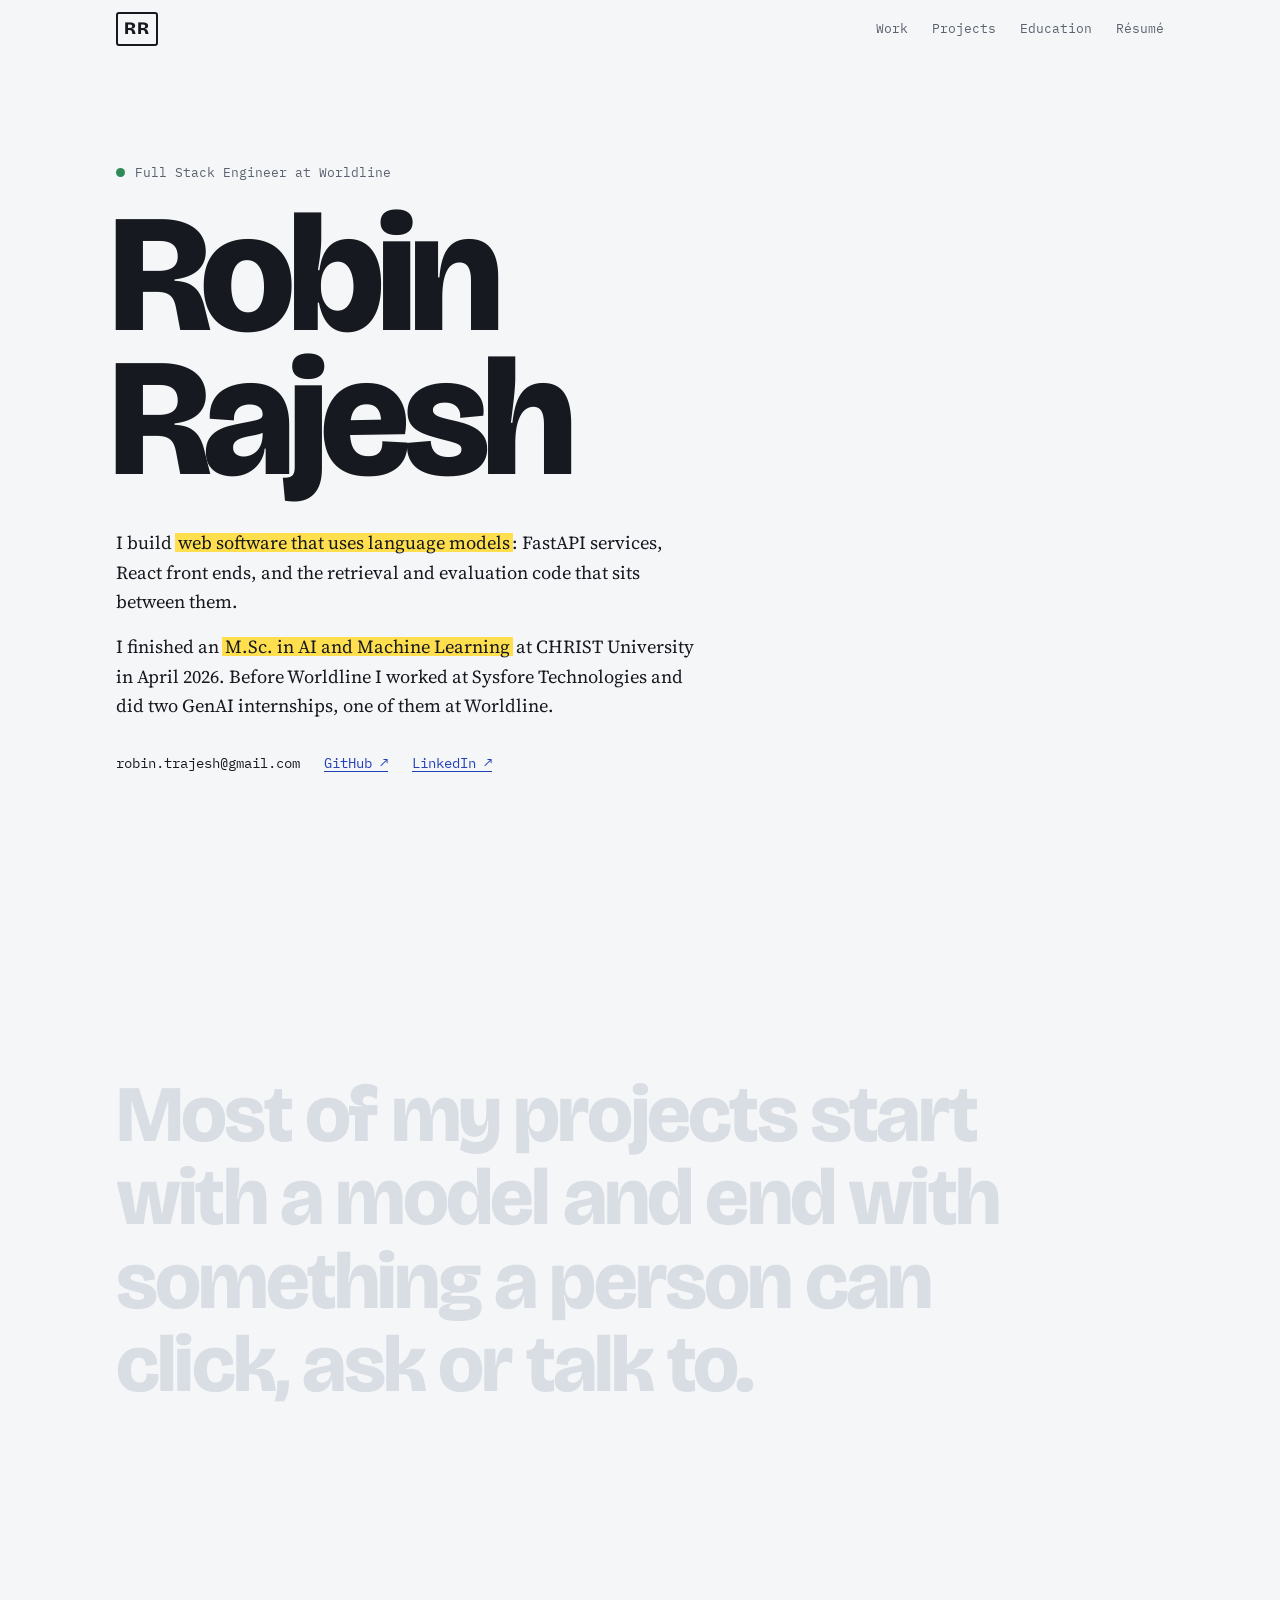
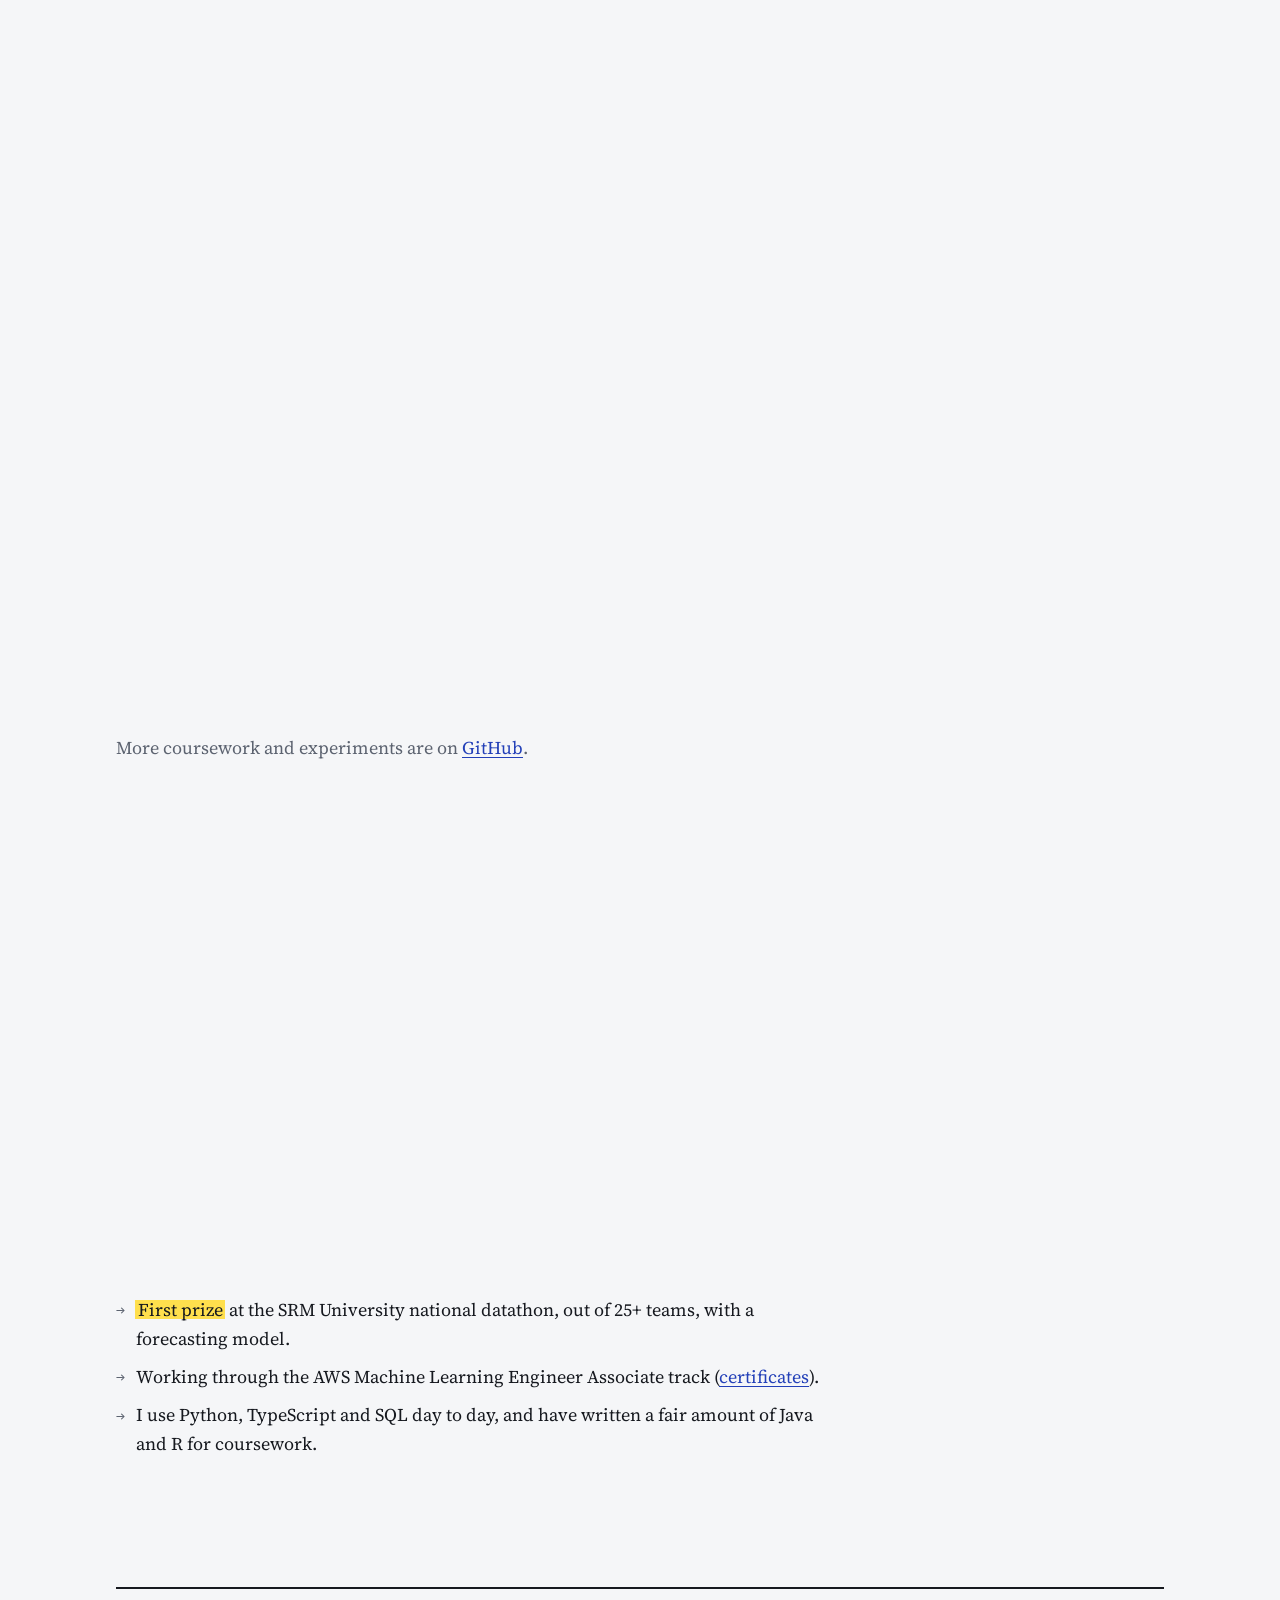
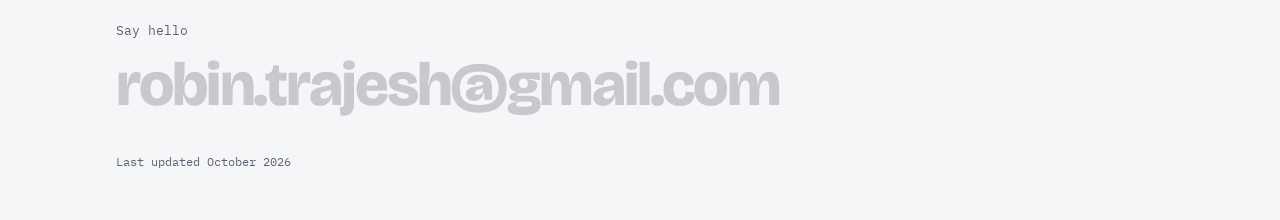
<file: index.html>
<!doctype html>
<html lang="en">
<head>
  <meta charset="utf-8" />
  <meta name="viewport" content="width=device-width, initial-scale=1, viewport-fit=cover" />
  <title>Robin Rajesh</title>
  <meta name="description" content="Robin Rajesh, full stack engineer at Worldline. Web apps, LLM tooling, RAG and agents." />
  <link rel="icon" href="assets/favicon.svg" type="image/svg+xml" />
  <link rel="preconnect" href="https://fonts.googleapis.com" />
  <link rel="preconnect" href="https://fonts.gstatic.com" crossorigin />
  <link href="https://fonts.googleapis.com/css2?family=Bricolage+Grotesque:opsz,wght@12..96,500;12..96,700;12..96,800&family=Source+Serif+4:ital,opsz,wght@0,8..60,400;0,8..60,600;1,8..60,400&family=IBM+Plex+Mono:wght@400;500&display=swap" rel="stylesheet" />
  <link rel="stylesheet" href="styles.css?v=3" />
  <script src="fx.js?v=3" defer></script>
</head>
<body>
  <div class="bar" id="bar">
    <header class="top">
      <a class="mark" href="#">RR</a>
      <nav aria-label="Sections">
        <a href="#work">Work</a>
        <a href="#projects">Projects</a>
        <a href="#education">Education</a>
        <a href="assets/Robin_Rajesh_Resume.pdf" target="_blank" rel="noopener">Résumé</a>
      </nav>
    </header>
  </div>

  <div class="page">
    <section class="hero">
      <p class="now"><span class="pulse" aria-hidden="true"></span>Full Stack Engineer at Worldline</p>
      <h1 id="hero-name">Robin<br />Rajesh</h1>
      <div class="intro">
        <p>
          I build <mark>web software that uses language models</mark>: FastAPI services, React front ends,
          and the retrieval and evaluation code that sits between them.
        </p>
        <p>
          I finished an <mark>M.Sc. in AI and Machine Learning</mark> at CHRIST University in April 2026.
          Before Worldline I worked at Sysfore Technologies and did two GenAI internships, one of them at Worldline.
        </p>
      </div>
      <p class="contact">
        <span class="email">robin.trajesh@gmail.com</span>
        <a href="https://github.com/Robin-Rajesh" target="_blank" rel="noopener">GitHub ↗</a>
        <a href="https://www.linkedin.com/in/robinrajesh" target="_blank" rel="noopener">LinkedIn ↗</a>
      </p>
    </section>

    <section class="statement" aria-label="What I do">
      <div class="statement-inner">
        <p class="words">Most of my projects start with a model and end with something a person can click, ask or talk to.</p>
      </div>
    </section>

    <section id="work" class="block">
      <h2 data-fx="rise">Work</h2>
      <ol class="entries">
        <li data-fx="rise">
          <p class="date">2026 – now</p>
          <div>
            <h3>Full Stack Engineer <span class="at">Worldline</span></h3>
            <p>Building features across backend services and web front ends.</p>
          </div>
        </li>
        <li data-fx="rise">
          <p class="date">Jan 2026 – 2026</p>
          <div>
            <h3>Associate Software Developer <span class="at">Sysfore Technologies</span></h3>
            <p>
              Built internal AI tools in Python with LangChain and FastAPI: RAG pipelines for pulling data out of documents,
              and a query builder that turns plain-English questions into SQL against PostgreSQL and Supabase.
              Also wrote the front ends for them.
            </p>
          </div>
        </li>
        <li data-fx="rise">
          <p class="date">Oct – Dec 2025</p>
          <div>
            <h3>GenAI Intern <span class="at">Worldline ePayments India</span></h3>
            <p>
              Built a contract risk analysis tool with a FastAPI backend and a React front end. It runs on a local model through Ollama,
              so contracts never leave the machine. Upload, clause analysis, policy checks, a chat over the contract, and a dashboard.
            </p>
          </div>
        </li>
        <li data-fx="rise">
          <p class="date">Apr – Jun 2025</p>
          <div>
            <h3>GenAI Intern <span class="at">UIAI Technologies</span></h3>
            <p>
              Built HiRe, a resume-to-job matching tool using LangChain, Agno and vector search, with chat history in MongoDB,
              a Streamlit interface and a Flask backend for candidate records.
            </p>
          </div>
        </li>
      </ol>
    </section>

    <section id="projects" class="block">
      <h2 data-fx="rise">Projects</h2>

      <article class="feature">
        <div class="feature-text" data-fx="rise">
          <h3><a href="https://github.com/Robin-Rajesh/pact-protect" target="_blank" rel="noopener">Pact Protect</a></h3>
          <p>
            Reads a contract, splits it into clauses and rates each one high, medium or low risk against a set of policies you can edit.
            Handles scanned PDFs with Tesseract, finds similar clauses with Qdrant, and suggests safer wording for the risky ones.
          </p>
          <p class="stack">React · TypeScript · FastAPI · Qdrant · Ollama or Groq</p>
        </div>
        <figure data-fx="rise" data-delay="0.12" class="specimen contract" aria-label="Example: three contract clauses with risk ratings">
          <figcaption>Master Services Agreement · p. 4</figcaption>
          <div class="clause high">
            <span class="risk">High</span>
            <p><b>7.2</b> The Supplier may <mark>terminate this Agreement at any time without notice</mark> and without liability.</p>
          </div>
          <div class="clause med">
            <span class="risk">Med</span>
            <p><b>4.1</b> Invoices are payable within <mark>sixty (60) days</mark> of receipt.</p>
          </div>
          <div class="clause low">
            <span class="risk">Low</span>
            <p><b>9.3</b> This Agreement is governed by the laws of India.</p>
          </div>
          <p class="suggest"><span>Suggested</span> “…upon thirty (30) days' written notice.”</p>
        </figure>
      </article>

      <article class="feature">
        <div class="feature-text" data-fx="rise">
          <h3><a href="https://github.com/Robin-Rajesh/SYS_project" target="_blank" rel="noopener">Data analytics portal</a></h3>
          <p>
            Ask a question about a sales database in plain English and get back the SQL, a table and a chart.
            It can also search company policy documents and email a daily summary report.
          </p>
          <p class="stack">Gemini · LangChain · FastAPI · React · Supabase · pgvector · Plotly</p>
        </div>
        <figure data-fx="rise" data-delay="0.12" class="specimen query" aria-label="Example: a question turned into SQL and a bar chart">
          <p class="ask">Which regions sold the most in Q3?</p>
          <pre><code><span class="k">SELECT</span> region, <span class="k">SUM</span>(revenue) <span class="k">AS</span> total
<span class="k">FROM</span> sales <span class="k">WHERE</span> quarter = <span class="s">'Q3'</span>
<span class="k">GROUP BY</span> region <span class="k">ORDER BY</span> total <span class="k">DESC</span>;</code></pre>
          <div class="bars">
            <div><span>South</span><i style="--v: 100%"></i><b>₹4.2 Cr</b></div>
            <div><span>West</span><i style="--v: 81%"></i><b>₹3.4 Cr</b></div>
            <div><span>North</span><i style="--v: 62%"></i><b>₹2.6 Cr</b></div>
            <div><span>East</span><i style="--v: 38%"></i><b>₹1.6 Cr</b></div>
          </div>
          <figcaption>Sample data</figcaption>
        </figure>
      </article>

      <article class="feature">
        <div class="feature-text" data-fx="rise">
          <h3><a href="https://github.com/Robin-Rajesh/ten-days-of-voice-agents-2025" target="_blank" rel="noopener">Ten voice agents in ten days</a></h3>
          <p>
            My entry for the murf.ai voice agents challenge. One new agent every day, each a full speech-to-text, LLM and
            text-to-speech loop with its own job and personality.
          </p>
          <p class="stack">LiveKit · Murf TTS · Deepgram · Gemini</p>
        </div>
        <figure data-fx="rise" data-delay="0.12" class="specimen days" aria-label="The ten agents, one per day">
          <ol>
            <li><b>1</b>Starter assistant</li>
            <li><b>2</b>Coffee barista</li>
            <li><b>3</b>Wellness check-in</li>
            <li><b>4</b>Teach-the-tutor</li>
            <li><b>5</b>Sales rep</li>
            <li><b>6</b>Fraud alert</li>
            <li><b>7</b>Grocery orders</li>
            <li><b>8</b>Game master</li>
            <li><b>9</b>Voice shopping</li>
            <li><b>10</b>Improv host</li>
          </ol>
        </figure>
      </article>

      <h3 data-fx="rise" class="subhead">Smaller things</h3>
      <ul class="minor">
        <li data-fx="rise">
          <a href="https://github.com/alex-kh465/Specialization_Project" target="_blank" rel="noopener">GenEWA</a>
          <p>Study app for college students: AI chat, budget planner and calendar sharing context through MCP. Team project.</p>
        </li>
        <li data-fx="rise">
          <a href="https://github.com/Robin-Rajesh/Adaptive-Interview-bot" target="_blank" rel="noopener">Interview practice bot</a>
          <p>Questions adapt to your previous answers; replies are scored with ROUGE, BLEU and semantic similarity.</p>
        </li>
        <li data-fx="rise">
          <a href="https://github.com/Robin-Rajesh/expense-tracker" target="_blank" rel="noopener">Expense tracker MCP server</a>
          <p>Lets an assistant log expenses, email a report, back up to Google Drive and set Calendar reminders.</p>
        </li>
        <li data-fx="rise">
          <a href="https://github.com/Robin-Rajesh/DL_project" target="_blank" rel="noopener">CameraBot</a>
          <p>Webcam object detection with YOLOv5, plus a voice chatbot running locally on Ollama.</p>
        </li>
        <li data-fx="rise">
          <span class="nolink">HiRe</span>
          <p>Resume-to-job matching with retrieval agents and vector search, built during my UIAI internship.</p>
        </li>
        <li data-fx="rise">
          <span class="nolink">ADHD trait prediction</span>
          <p>XGBoost classifier on survey data, with a Streamlit app for trying it out.</p>
        </li>
      </ul>
      <p class="more">More coursework and experiments are on <a href="https://github.com/Robin-Rajesh?tab=repositories" target="_blank" rel="noopener">GitHub</a>.</p>
    </section>

    <section id="education" class="block">
      <h2 data-fx="rise">Education</h2>
      <ol class="entries">
        <li data-fx="rise">
          <p class="date">2024 – 2026</p>
          <div>
            <h3>M.Sc. Artificial Intelligence and Machine Learning</h3>
            <p>CHRIST (Deemed to be University), Bangalore. Class representative in the second year.</p>
          </div>
        </li>
        <li data-fx="rise">
          <p class="date">2021 – 2024</p>
          <div>
            <h3>B.Sc. Information Technology</h3>
            <p>St. Xavier's College, Mumbai.</p>
          </div>
        </li>
      </ol>

      <h3 data-fx="rise" class="subhead">Also</h3>
      <ul class="plain">
        <li><mark>First prize</mark> at the SRM University national datathon, out of 25+ teams, with a forecasting model.</li>
        <li>Working through the AWS Machine Learning Engineer Associate track (<a href="https://github.com/Robin-Rajesh/ML-Engineer-Certificates" target="_blank" rel="noopener">certificates</a>).</li>
        <li>I use Python, TypeScript and SQL day to day, and have written a fair amount of Java and R for coursework.</li>
      </ul>
    </section>

    <footer class="foot">
      <p class="say">Say hello</p>
      <p class="big-email" id="big-email">robin.trajesh@gmail.com</p>
      <p class="fine">Last updated October 2026</p>
    </footer>
  </div>
</body>
</html>
</file>
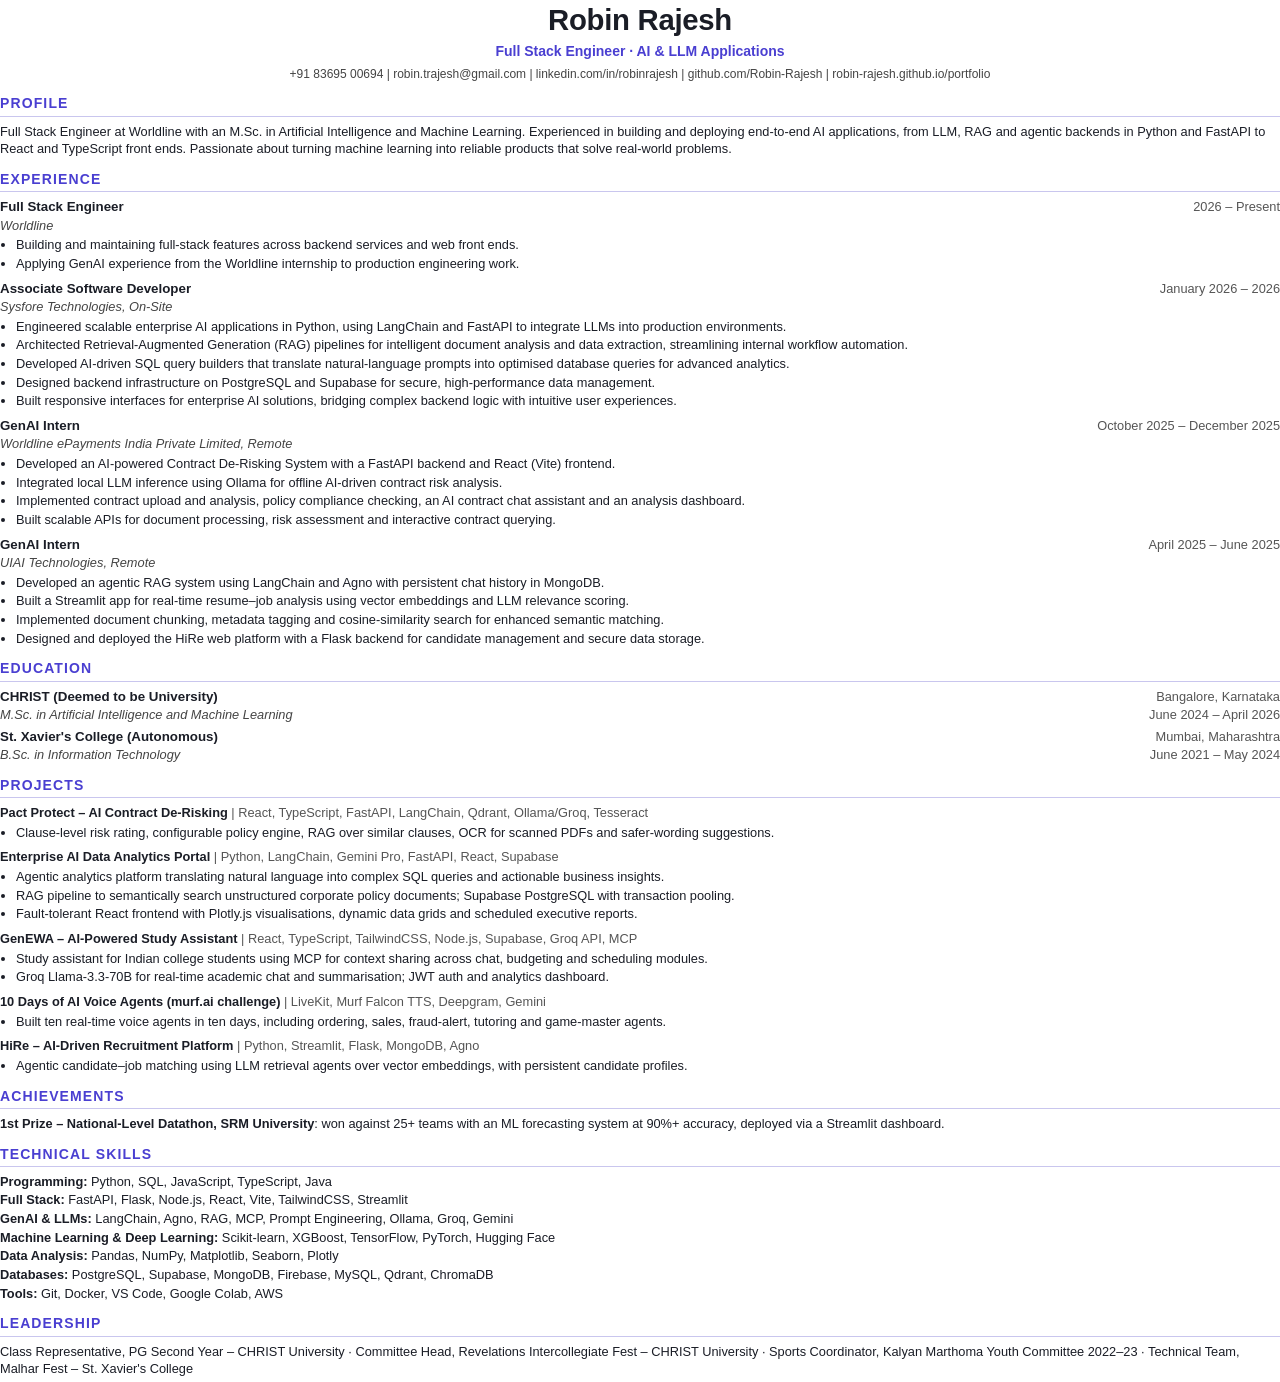
<file: resume/resume.html>
<!doctype html>
<html lang="en">
<head>
<meta charset="utf-8" />
<title>Robin Rajesh – Résumé</title>
<style>
  @page { size: A4; margin: 14mm 14mm 12mm; }
  * { box-sizing: border-box; }
  body { margin: 0; font-family: "Helvetica Neue", Arial, sans-serif; font-size: 9.6pt; line-height: 1.38; color: #1a1d26; }
  h1 { margin: 0; font-size: 22pt; letter-spacing: -0.01em; text-align: center; }
  .title { text-align: center; margin: 2px 0 4px; font-size: 10.5pt; color: #4a3fd1; font-weight: 600; }
  .contact { text-align: center; font-size: 9pt; color: #444; }
  .contact a { color: inherit; text-decoration: none; }
  h2 { break-after: avoid; font-size: 10.5pt; text-transform: uppercase; letter-spacing: .08em; color: #4a3fd1; border-bottom: 1px solid #c9c6ee; padding-bottom: 2px; margin: 12px 0 6px; }
  .row { display: flex; justify-content: space-between; gap: 12px; }
  .row b { font-size: 10pt; }
  .meta { color: #555; white-space: nowrap; }
  .sub { font-style: italic; color: #444; }
  ul { margin: 2px 0 7px; padding-left: 16px; }
  li { margin: 1px 0; }
  p { margin: 0 0 4px; }
  .item { break-inside: avoid; margin-bottom: 4px; }
  .skills p { margin: 1px 0; }
  .stack { color: #555; font-weight: normal; }
</style>
</head>
<body>
  <h1>Robin Rajesh</h1>
  <div class="title">Full Stack Engineer · AI &amp; LLM Applications</div>
  <div class="contact">
    +91 83695 00694 | <a href="mailto:robin.trajesh@gmail.com">robin.trajesh@gmail.com</a> |
    <a href="https://www.linkedin.com/in/robinrajesh">linkedin.com/in/robinrajesh</a> |
    <a href="https://github.com/Robin-Rajesh">github.com/Robin-Rajesh</a> |
    <a href="https://robin-rajesh.github.io/portfolio/">robin-rajesh.github.io/portfolio</a>
  </div>

  <h2>Profile</h2>
  <p>Full Stack Engineer at Worldline with an M.Sc. in Artificial Intelligence and Machine Learning. Experienced in building and
  deploying end-to-end AI applications, from LLM, RAG and agentic backends in Python and FastAPI to React and TypeScript front ends.
  Passionate about turning machine learning into reliable products that solve real-world problems.</p>

  <h2>Experience</h2>
  <div class="item">
    <div class="row"><b>Full Stack Engineer</b><span class="meta">2026 – Present</span></div>
    <div class="sub">Worldline</div>
    <ul>
      <li>Building and maintaining full-stack features across backend services and web front ends.</li>
      <li>Applying GenAI experience from the Worldline internship to production engineering work.</li>
    </ul>
  </div>
  <div class="item">
    <div class="row"><b>Associate Software Developer</b><span class="meta">January 2026 – 2026</span></div>
    <div class="sub">Sysfore Technologies, On-Site</div>
    <ul>
      <li>Engineered scalable enterprise AI applications in Python, using LangChain and FastAPI to integrate LLMs into production environments.</li>
      <li>Architected Retrieval-Augmented Generation (RAG) pipelines for intelligent document analysis and data extraction, streamlining internal workflow automation.</li>
      <li>Developed AI-driven SQL query builders that translate natural-language prompts into optimised database queries for advanced analytics.</li>
      <li>Designed backend infrastructure on PostgreSQL and Supabase for secure, high-performance data management.</li>
      <li>Built responsive interfaces for enterprise AI solutions, bridging complex backend logic with intuitive user experiences.</li>
    </ul>
  </div>
  <div class="item">
    <div class="row"><b>GenAI Intern</b><span class="meta">October 2025 – December 2025</span></div>
    <div class="sub">Worldline ePayments India Private Limited, Remote</div>
    <ul>
      <li>Developed an AI-powered Contract De-Risking System with a FastAPI backend and React (Vite) frontend.</li>
      <li>Integrated local LLM inference using Ollama for offline AI-driven contract risk analysis.</li>
      <li>Implemented contract upload and analysis, policy compliance checking, an AI contract chat assistant and an analysis dashboard.</li>
      <li>Built scalable APIs for document processing, risk assessment and interactive contract querying.</li>
    </ul>
  </div>
  <div class="item">
    <div class="row"><b>GenAI Intern</b><span class="meta">April 2025 – June 2025</span></div>
    <div class="sub">UIAI Technologies, Remote</div>
    <ul>
      <li>Developed an agentic RAG system using LangChain and Agno with persistent chat history in MongoDB.</li>
      <li>Built a Streamlit app for real-time resume–job analysis using vector embeddings and LLM relevance scoring.</li>
      <li>Implemented document chunking, metadata tagging and cosine-similarity search for enhanced semantic matching.</li>
      <li>Designed and deployed the HiRe web platform with a Flask backend for candidate management and secure data storage.</li>
    </ul>
  </div>

  <h2>Education</h2>
  <div class="item">
    <div class="row"><b>CHRIST (Deemed to be University)</b><span class="meta">Bangalore, Karnataka</span></div>
    <div class="row"><span class="sub">M.Sc. in Artificial Intelligence and Machine Learning</span><span class="meta">June 2024 – April 2026</span></div>
  </div>
  <div class="item">
    <div class="row"><b>St. Xavier's College (Autonomous)</b><span class="meta">Mumbai, Maharashtra</span></div>
    <div class="row"><span class="sub">B.Sc. in Information Technology</span><span class="meta">June 2021 – May 2024</span></div>
  </div>

  <h2>Projects</h2>
  <div class="item">
    <b>Pact Protect – AI Contract De-Risking</b> <span class="stack">| React, TypeScript, FastAPI, LangChain, Qdrant, Ollama/Groq, Tesseract</span>
    <ul>
      <li>Clause-level risk rating, configurable policy engine, RAG over similar clauses, OCR for scanned PDFs and safer-wording suggestions.</li>
    </ul>
  </div>
  <div class="item">
    <b>Enterprise AI Data Analytics Portal</b> <span class="stack">| Python, LangChain, Gemini Pro, FastAPI, React, Supabase</span>
    <ul>
      <li>Agentic analytics platform translating natural language into complex SQL queries and actionable business insights.</li>
      <li>RAG pipeline to semantically search unstructured corporate policy documents; Supabase PostgreSQL with transaction pooling.</li>
      <li>Fault-tolerant React frontend with Plotly.js visualisations, dynamic data grids and scheduled executive reports.</li>
    </ul>
  </div>
  <div class="item">
    <b>GenEWA – AI-Powered Study Assistant</b> <span class="stack">| React, TypeScript, TailwindCSS, Node.js, Supabase, Groq API, MCP</span>
    <ul>
      <li>Study assistant for Indian college students using MCP for context sharing across chat, budgeting and scheduling modules.</li>
      <li>Groq Llama-3.3-70B for real-time academic chat and summarisation; JWT auth and analytics dashboard.</li>
    </ul>
  </div>
  <div class="item">
    <b>10 Days of AI Voice Agents (murf.ai challenge)</b> <span class="stack">| LiveKit, Murf Falcon TTS, Deepgram, Gemini</span>
    <ul>
      <li>Built ten real-time voice agents in ten days, including ordering, sales, fraud-alert, tutoring and game-master agents.</li>
    </ul>
  </div>
  <div class="item">
    <b>HiRe – AI-Driven Recruitment Platform</b> <span class="stack">| Python, Streamlit, Flask, MongoDB, Agno</span>
    <ul>
      <li>Agentic candidate–job matching using LLM retrieval agents over vector embeddings, with persistent candidate profiles.</li>
    </ul>
  </div>

  <h2>Achievements</h2>
  <p><b>1st Prize – National-Level Datathon, SRM University</b>: won against 25+ teams with an ML forecasting system at 90%+ accuracy, deployed via a Streamlit dashboard.</p>

  <h2>Technical Skills</h2>
  <div class="skills">
    <p><b>Programming:</b> Python, SQL, JavaScript, TypeScript, Java</p>
    <p><b>Full Stack:</b> FastAPI, Flask, Node.js, React, Vite, TailwindCSS, Streamlit</p>
    <p><b>GenAI &amp; LLMs:</b> LangChain, Agno, RAG, MCP, Prompt Engineering, Ollama, Groq, Gemini</p>
    <p><b>Machine Learning &amp; Deep Learning:</b> Scikit-learn, XGBoost, TensorFlow, PyTorch, Hugging Face</p>
    <p><b>Data Analysis:</b> Pandas, NumPy, Matplotlib, Seaborn, Plotly</p>
    <p><b>Databases:</b> PostgreSQL, Supabase, MongoDB, Firebase, MySQL, Qdrant, ChromaDB</p>
    <p><b>Tools:</b> Git, Docker, VS Code, Google Colab, AWS</p>
  </div>

  <h2>Leadership</h2>
  <p>Class Representative, PG Second Year – CHRIST University · Committee Head, Revelations Intercollegiate Fest – CHRIST University ·
  Sports Coordinator, Kalyan Marthoma Youth Committee 2022–23 · Technical Team, Malhar Fest – St. Xavier's College</p>
</body>
</html>
</file>
<file: styles.css>
/* Wide page, left-aligned. Big display name, CV rows for work, and project rows with a working "specimen" beside the text. */
:root {
  --paper: #f5f6f8;
  --raised: #ffffff;
  --ink: #16191f;
  --muted: #5c6370;
  --rule: #d9dde4;
  --blue: #2340b8;
  --hl: #ffdf4d;
  --hl-ink: #16191f;
  --risk-high: #c8361f;
  --risk-med: #c47a00;
  --risk-low: #2e8a57;
  --display: "Bricolage Grotesque", "Arial Narrow", Arial, sans-serif;
  --serif: "Source Serif 4", Georgia, "Times New Roman", serif;
  --mono: "IBM Plex Mono", ui-monospace, Menlo, Consolas, monospace;
  color-scheme: light;
}
@media (prefers-color-scheme: dark) {
  :root:not([data-theme="light"]) {
    --paper: #131519;
    --raised: #1b1e24;
    --ink: #e6e8ec;
    --muted: #9aa1ac;
    --rule: #2c3038;
    --blue: #93abff;
    --hl: rgba(255, 214, 51, 0.32);
    --hl-ink: #fff6d0;
    --risk-high: #ff7a63;
    --risk-med: #f0b84a;
    --risk-low: #5fcf8e;
    color-scheme: dark;
  }
}
:root[data-theme="dark"] {
  --paper: #131519;
  --raised: #1b1e24;
  --ink: #e6e8ec;
  --muted: #9aa1ac;
  --rule: #2c3038;
  --blue: #93abff;
  --hl: rgba(255, 214, 51, 0.32);
  --hl-ink: #fff6d0;
  --risk-high: #ff7a63;
  --risk-med: #f0b84a;
  --risk-low: #5fcf8e;
  color-scheme: dark;
}

* { box-sizing: border-box; }
body {
  margin: 0;
  background: var(--paper);
  color: var(--ink);
  font-family: var(--serif);
  font-size: 18px;
  line-height: 1.6;
  -webkit-font-smoothing: antialiased;
}
.page {
  max-width: 68rem;
  margin: 0 auto;
  padding-block: 0 3rem;
  padding-left: max(20px, env(safe-area-inset-left, 0px));
  padding-right: max(20px, env(safe-area-inset-right, 0px));
}
h1, h2, h3 { margin: 0; text-wrap: balance; }
p { margin: 0; }
a { color: var(--blue); text-underline-offset: 3px; text-decoration-thickness: 1px; }
a:hover { text-decoration-thickness: 2px; }
:focus-visible { outline: 2px solid var(--blue); outline-offset: 2px; }

/* Highlighter */
mark {
  color: var(--hl-ink);
  background: linear-gradient(transparent 12%, var(--hl) 12%, var(--hl) 88%, transparent 88%) no-repeat 0 0 / 100% 100%;
  padding: 0 0.15em;
  margin: 0 -0.05em;
  border-radius: 2px;
  -webkit-box-decoration-break: clone;
  box-decoration-break: clone;
}
.hero mark { animation: swipe 0.7s cubic-bezier(.3,.7,.2,1) both; }
.hero p + p mark { animation-delay: 0.35s; }
@keyframes swipe { from { background-size: 0% 100%; } to { background-size: 100% 100%; } }

/* Top bar */
.top { display: flex; align-items: center; justify-content: space-between; gap: 1rem; flex-wrap: wrap; }
.mark {
  font-family: var(--display); font-weight: 800; font-size: 1.1rem; text-decoration: none; color: var(--ink);
  border: 2px solid var(--ink); padding: 0.05rem 0.4rem; border-radius: 3px; letter-spacing: 0.02em;
}
.top nav { display: flex; flex-wrap: wrap; gap: 0.25rem 1.5rem; font-family: var(--mono); font-size: 0.8rem; }
.top nav a { color: var(--muted); text-decoration: none; }
.top nav a:hover { color: var(--ink); }

/* Hero */
.hero { padding-block: clamp(3rem, 9vw, 6.5rem) 1rem; }
.now { font-family: var(--mono); font-size: 0.8rem; color: var(--muted); display: flex; align-items: center; gap: 0.6rem; }
.pulse { width: 9px; height: 9px; border-radius: 50%; background: var(--risk-low); flex: none; }
.hero h1 {
  font-family: var(--display);
  font-weight: 800;
  font-size: clamp(4rem, 15vw, 10.5rem);
  line-height: 0.86;
  letter-spacing: -0.045em;
  margin: 1.25rem 0 2.25rem -0.04em;
}
.intro { display: grid; gap: 1rem; max-width: 37rem; font-size: 1.15rem; }
.contact { display: flex; flex-wrap: wrap; gap: 0.5rem 1.5rem; margin-top: 2rem; font-family: var(--mono); font-size: 0.85rem; }
.email { user-select: all; }

/* Sections */
.block { margin-top: clamp(4rem, 9vw, 6.5rem); }
h2 {
  font-family: var(--display);
  font-weight: 700;
  font-size: clamp(2rem, 5vw, 3rem);
  letter-spacing: -0.03em;
  padding-bottom: 0.75rem;
  border-bottom: 2px solid var(--ink);
  margin-bottom: 2rem;
}
.subhead { font-family: var(--display); font-weight: 700; font-size: 1.35rem; letter-spacing: -0.01em; margin: 3.5rem 0 1.25rem; }

/* CV rows */
.entries, .minor, .plain { list-style: none; margin: 0; padding: 0; }
.entries { display: grid; gap: 2rem; }
.entries li { display: grid; grid-template-columns: 10rem minmax(0, 40rem); gap: 1.5rem; }
.entries li > div { display: grid; gap: 0.35rem; }
.entries h3 { font-family: var(--display); font-weight: 700; font-size: 1.3rem; letter-spacing: -0.01em; }
.at { font-weight: 500; color: var(--muted); }
.at::before { content: "· "; }
.date { font-family: var(--mono); font-size: 0.8rem; color: var(--muted); padding-top: 0.35rem; font-variant-numeric: tabular-nums; }

/* Featured projects */
.feature {
  display: grid;
  grid-template-columns: minmax(0, 1fr) minmax(0, 1.05fr);
  gap: clamp(1.5rem, 4vw, 3.5rem);
  align-items: start;
  padding-block: 2.5rem;
  border-top: 1px solid var(--rule);
}
.feature:first-of-type { border-top: 0; padding-top: 0.5rem; }
.feature-text { display: grid; gap: 0.75rem; }
.feature h3 { font-family: var(--display); font-weight: 800; font-size: clamp(1.6rem, 3.2vw, 2.2rem); letter-spacing: -0.03em; line-height: 1.05; }
.feature h3 a { color: var(--ink); text-decoration: none; background: linear-gradient(var(--blue), var(--blue)) no-repeat 0 100% / 0 2px; transition: background-size .25s; }
.feature h3 a:hover { background-size: 100% 2px; }
.feature h3 a::after { content: " ↗"; font-size: 0.6em; color: var(--muted); vertical-align: 0.35em; }
.stack { font-family: var(--mono); font-size: 0.75rem; color: var(--muted); }

.specimen {
  margin: 0;
  background: var(--raised);
  border: 1px solid var(--rule);
  border-radius: 6px;
  padding: 1.25rem;
  font-size: 0.95rem;
  box-shadow: 0 1px 0 var(--rule), 6px 6px 0 -1px var(--rule);
}
.specimen figcaption { font-family: var(--mono); font-size: 0.7rem; color: var(--muted); text-transform: uppercase; letter-spacing: 0.08em; }

/* Specimen: contract */
.contract { display: grid; gap: 0.9rem; }
.clause { display: grid; grid-template-columns: 3.4rem minmax(0, 1fr); gap: 0.75rem; align-items: baseline; }
.clause p { line-height: 1.5; }
.clause b { font-family: var(--mono); font-size: 0.8rem; font-weight: 500; margin-right: 0.35rem; color: var(--muted); }
.risk {
  font-family: var(--mono); font-size: 0.68rem; font-weight: 500; text-transform: uppercase; letter-spacing: 0.06em;
  border-left: 3px solid currentColor; padding-left: 0.4rem;
}
.high .risk { color: var(--risk-high); }
.med .risk { color: var(--risk-med); }
.low .risk { color: var(--risk-low); }
.low p { color: var(--muted); }
.suggest { border-top: 1px dashed var(--rule); padding-top: 0.75rem; font-style: italic; }
.suggest span { font-family: var(--mono); font-style: normal; font-size: 0.68rem; text-transform: uppercase; letter-spacing: 0.06em; color: var(--risk-low); margin-right: 0.5rem; }

/* Specimen: query */
.query { display: grid; gap: 1rem; }
.ask { font-family: var(--display); font-weight: 700; font-size: 1.2rem; letter-spacing: -0.01em; }
.ask::before { content: "Q  "; font-family: var(--mono); font-size: 0.8rem; color: var(--muted); font-weight: 400; }
.query pre {
  margin: 0; overflow-x: auto; font-family: var(--mono); font-size: 0.78rem; line-height: 1.6;
  background: var(--paper); border: 1px solid var(--rule); border-radius: 4px; padding: 0.75rem 0.9rem;
}
.k { color: var(--blue); }
.s { color: var(--risk-low); }
.bars { display: grid; gap: 0.45rem; font-family: var(--mono); font-size: 0.75rem; }
.bars div { display: grid; grid-template-columns: 3.2rem minmax(0, 1fr) 4.2rem; gap: 0.6rem; align-items: center; }
.bars i { display: block; height: 0.8rem; width: var(--v); background: var(--blue); border-radius: 0 2px 2px 0; }
.bars div:first-child i { background: var(--hl); outline: 1px solid color-mix(in srgb, var(--ink) 25%, transparent); }
.bars b { font-weight: 400; text-align: right; font-variant-numeric: tabular-nums; color: var(--muted); }
.bars span { color: var(--muted); }

/* Specimen: ten days */
.days ol { list-style: none; margin: 0; padding: 0; display: grid; grid-template-columns: repeat(2, minmax(0, 1fr)); gap: 0.5rem 1.25rem; }
.days li { display: flex; align-items: baseline; gap: 0.6rem; padding: 0.3rem 0; border-bottom: 1px solid var(--rule); }
.days b { font-family: var(--display); font-weight: 800; font-size: 1.3rem; width: 1.8rem; color: var(--blue); font-variant-numeric: tabular-nums; }

/* Minor projects */
.minor { display: grid; grid-template-columns: repeat(2, minmax(0, 1fr)); gap: 1.5rem 3rem; }
.minor li { display: grid; gap: 0.25rem; align-content: start; }
.minor a, .nolink { font-family: var(--display); font-weight: 700; font-size: 1.1rem; color: var(--ink); text-decoration-color: var(--rule); }
.minor a:hover { color: var(--blue); text-decoration-color: currentColor; }
.minor p { color: var(--muted); font-size: 0.98rem; }
.more { margin-top: 2rem; color: var(--muted); }

.plain { display: grid; gap: 0.6rem; max-width: 44rem; }
.plain li { padding-left: 1.25rem; position: relative; }
.plain li::before { content: "→"; position: absolute; left: 0; color: var(--muted); font-family: var(--mono); font-size: 0.85em; top: 0.15em; }

/* Footer */
.foot { margin-top: clamp(5rem, 10vw, 8rem); padding-top: 2rem; border-top: 2px solid var(--ink); display: grid; gap: 0.5rem; }
.say { font-family: var(--mono); font-size: 0.8rem; color: var(--muted); }
.big-email {
  font-family: var(--display); font-weight: 800; letter-spacing: -0.035em; line-height: 1;
  font-size: clamp(1.6rem, 6.5vw, 4.5rem); overflow-wrap: anywhere; user-select: all;
}
.fine { font-family: var(--mono); font-size: 0.72rem; color: var(--muted); margin-top: 1.5rem; }

@media (max-width: 820px) {
  .feature { grid-template-columns: minmax(0, 1fr); }
  .minor { grid-template-columns: minmax(0, 1fr); }
}
@media (max-width: 560px) {
  body { font-size: 17px; }
  .entries li { grid-template-columns: minmax(0, 1fr); gap: 0.25rem; }
  .days ol { grid-template-columns: minmax(0, 1fr); }
  .specimen { padding: 1rem; box-shadow: none; }
}
@media (prefers-reduced-motion: reduce) {
  .hero mark { animation: none; }
  .feature h3 a { transition: none; }
}

/* ---------- Scroll effects (only when fx.js runs) ---------- */

/* Frosted sticky header */
body::before {
  content: ""; position: fixed; inset: 0 0 auto; height: env(safe-area-inset-top, 0px); z-index: 10;
  background: var(--paper);
}
.bar {
  position: sticky; top: env(safe-area-inset-top, 0px); z-index: 5;
  border-bottom: 1px solid transparent;
  transition: background-color .3s, border-color .3s;
}
.bar .top {
  max-width: 68rem; margin: 0 auto; padding-block: 0.75rem;
  padding-left: max(20px, env(safe-area-inset-left, 0px));
  padding-right: max(20px, env(safe-area-inset-right, 0px));
}
.bar.stuck {
  background: color-mix(in srgb, var(--paper) 72%, transparent);
  -webkit-backdrop-filter: saturate(180%) blur(18px);
  backdrop-filter: saturate(180%) blur(18px);
  border-bottom-color: var(--rule);
}

.fx #hero-name { transform-origin: 0 100%; will-change: transform, opacity; }
.fx [data-fx="rise"] { will-change: transform, opacity; }
.fx .big-email { transform-origin: 0 50%; }

/* Pinned statement */
.statement { margin-top: clamp(4rem, 9vw, 6rem); }
.statement-inner { max-width: 56rem; }
.words {
  font-family: var(--display); font-weight: 800; letter-spacing: -0.035em; line-height: 1.04;
  font-size: clamp(2.2rem, 6.4vw, 5rem);
}
.fx .statement { height: 240vh; margin-top: 0; }
.fx .statement-inner { position: sticky; top: 0; height: 100vh; display: flex; align-items: center; }
.fx .words span { color: var(--rule); transition: color .35s ease; }
.fx .words span.lit { color: var(--ink); }
.fx .words span.lit:nth-last-child(-n+4) { color: var(--blue); }

/* Specimen: contract clauses slide in, then the suggestion */
.fx .contract .clause, .fx .contract .suggest { opacity: 0; transform: translateX(-14px); transition: opacity .5s ease, transform .5s ease; }
.fx .contract.on .clause, .fx .contract.on .suggest { opacity: 1; transform: none; }
.fx .contract.on .clause:nth-of-type(2) { transition-delay: .15s; }
.fx .contract.on .clause:nth-of-type(3) { transition-delay: .3s; }
.fx .contract.on .clause:nth-of-type(4) { transition-delay: .45s; }
.fx .contract.on .suggest { transition-delay: .9s; }
.fx .contract mark { background-size: 0% 100%; transition: background-size .6s cubic-bezier(.3,.7,.2,1) .6s; }
.fx .contract.on mark { background-size: 100% 100%; }

/* Specimen: query types out, bars grow */
.fx .query pre code { display: block; clip-path: inset(0 100% 0 0); transition: clip-path 1.1s steps(28, end) .2s; }
.fx .query.on pre code { clip-path: inset(0 0 0 0); }
.fx .query .bars i { width: 0; transition: width .9s cubic-bezier(.2,.8,.2,1); }
.fx .query.on .bars i { width: var(--v); }
.fx .query.on .bars div:nth-child(1) i { transition-delay: 1.3s; }
.fx .query.on .bars div:nth-child(2) i { transition-delay: 1.4s; }
.fx .query.on .bars div:nth-child(3) i { transition-delay: 1.5s; }
.fx .query.on .bars div:nth-child(4) i { transition-delay: 1.6s; }

/* Specimen: days tick in */
.fx .days li { opacity: 0; transform: translateY(10px); transition: opacity .4s ease, transform .4s ease; }
.fx .days.on li { opacity: 1; transform: none; }
.fx .days.on li:nth-child(2) { transition-delay: .07s; }
.fx .days.on li:nth-child(3) { transition-delay: .14s; }
.fx .days.on li:nth-child(4) { transition-delay: .21s; }
.fx .days.on li:nth-child(5) { transition-delay: .28s; }
.fx .days.on li:nth-child(6) { transition-delay: .35s; }
.fx .days.on li:nth-child(7) { transition-delay: .42s; }
.fx .days.on li:nth-child(8) { transition-delay: .49s; }
.fx .days.on li:nth-child(9) { transition-delay: .56s; }
.fx .days.on li:nth-child(10) { transition-delay: .63s; }

@media (max-width: 560px) {
  .fx .statement { height: 200vh; }
}
@media (prefers-reduced-motion: reduce) {
  .bar { transition: none; }
}
</file>
